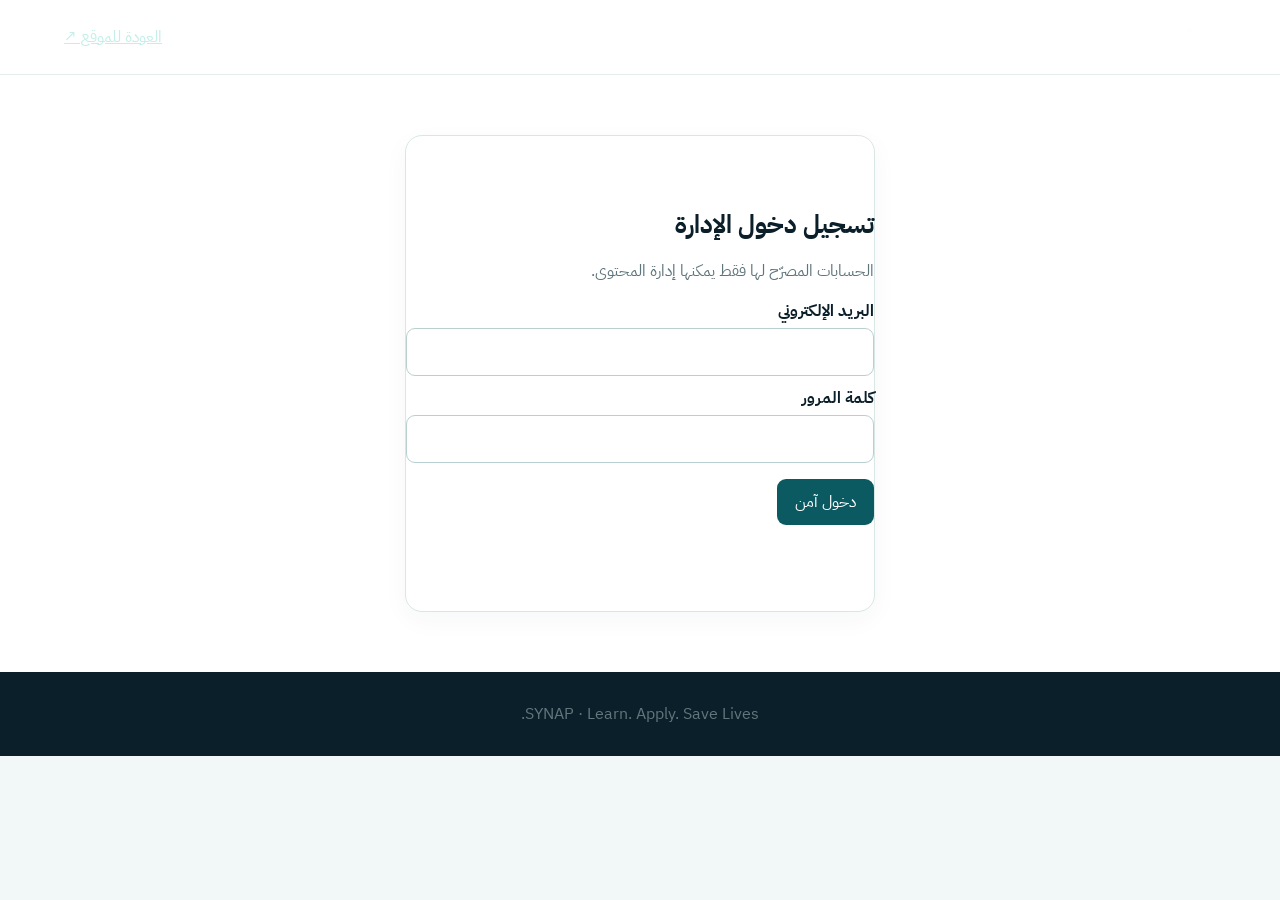
<file: admin/index.html>
<!doctype html><html lang="ar" dir="rtl"><head><meta charset="utf-8"><meta name="viewport" content="width=device-width,initial-scale=1"><title>SYNAP | لوحة الإدارة</title><link rel="icon" href="../synap-logo.png"><link href="https://fonts.googleapis.com/css2?family=IBM+Plex+Sans+Arabic:wght@400;500;700&display=swap" rel="stylesheet"><style>
:root{font-family:'IBM Plex Sans Arabic',Tahoma,sans-serif;color:#163444;background:#f2f7f7}*{box-sizing:border-box}body{margin:0}header{background:#123349;color:white;padding:16px 5%;display:flex;align-items:center;justify-content:space-between;gap:15px}header a{color:#c4eee8}header img{width:42px;height:42px;object-fit:contain;vertical-align:middle}main{max-width:1100px;margin:35px auto;padding:0 18px}section,.panel{background:white;border:1px solid #d8e7e6;border-radius:17px;padding:25px;margin:18px 0;box-shadow:0 8px 26px #1233490a}h1,h2{margin:0 0 15px}h1{font-size:1.55rem}h2{font-size:1.15rem}label{display:block;font-weight:700;margin:10px 0 5px}input,textarea,select{width:100%;border:1px solid #b9d0d1;border-radius:9px;padding:11px;font:inherit;background:#fff;color:#183846}textarea{min-height:100px}button{background:#0b5961;color:#fff;border:0;border-radius:9px;padding:11px 18px;font:inherit;cursor:pointer}button.secondary{background:#e7f2f1;color:#0b5961}button.danger{background:#a52d3a}button:disabled{opacity:.55;cursor:wait}.row{display:flex;gap:12px;flex-wrap:wrap}.row>*{flex:1;min-width:180px}.toolbar{display:flex;gap:10px;flex-wrap:wrap;margin:14px 0}.toolbar button[aria-pressed=true]{background:#123349}.item{padding:14px;border:1px solid #d8e7e6;border-radius:12px;margin:10px 0;display:flex;justify-content:space-between;gap:15px;align-items:center;flex-wrap:wrap}.item small{color:#54717a}.item button{margin:2px}.muted{color:#5e757b}.msg{padding:12px;border-radius:10px;background:#e9f5f3;white-space:pre-wrap}.msg.error{background:#fff0f0;color:#8e2734}[hidden]{display:none!important}#login{max-width:470px;margin:60px auto}#preview{max-width:190px;max-height:130px;object-fit:cover;margin:8px 0;border-radius:8px}.chip{display:inline-block;padding:2px 9px;background:#e4f3f1;border-radius:50px;font-size:.8rem}footer{text-align:center;padding:30px;color:#61777c}@media(max-width:600px){section{padding:17px}.item{display:block}}

.admin-menu{display:grid;grid-template-columns:repeat(auto-fit,minmax(205px,1fr));gap:9px;margin:20px 0}.admin-menu button{text-align:right;background:#eaf3f2;color:#164a52;border:1px solid #d3e4e1;min-height:51px}.admin-menu button[aria-pressed="true"]{background:#0b5961;color:white}.admin-menu button.admin-sub{background:#f5f8f8}.admin-menu button:focus-visible{outline:3px solid #2a9d9a;outline-offset:2px}.v5-group{padding:16px 0;border-bottom:1px solid #dce9e7}.v5-group h3{margin:0 0 9px;color:#0b5961}.v5-actions{position:sticky;bottom:0;padding:15px 0;background:white;border-top:1px solid #dce9e7;display:flex;gap:10px}.v5-hint{font-size:.85rem;color:#54717a;margin:4px 0 10px}.v5-resource{border:1px solid #d8e7e6;border-radius:12px;padding:15px;margin:12px 0}.v5-resource .row>*{min-width:130px}@media(max-width:650px){.admin-menu{grid-template-columns:1fr 1fr}.admin-menu button{font-size:.83rem;padding:9px}}
</style><link rel="stylesheet" href="../synap-theme.css">
</head><body><header><div><img src="../synap-logo.png" alt="SYNAP"> <strong>SYNAP · Admin</strong></div><a href="../">العودة للموقع ↗</a></header><main>
<section id="login"><h1>تسجيل دخول الإدارة</h1><p class="muted">الحسابات المصرّح لها فقط يمكنها إدارة المحتوى.</p><form id="login-form"><label for="email">البريد الإلكتروني</label><input id="email" type="email" autocomplete="username" required><label for="password">كلمة المرور</label><input id="password" type="password" autocomplete="current-password" required><p><button type="submit">دخول آمن</button></p></form></section>
<div id="dashboard" hidden><section><div class="row"><div><h1>لوحة إدارة SYNAP</h1><p id="who" class="muted"></p></div><div style="text-align:left"><button id="logout" class="secondary">تسجيل خروج</button></div></div><div class="admin-layout"><nav class="admin-menu" aria-label="أقسام الموقع">
<button type="button" id="v5-home-tab" class="secondary">⌂ الرئيسية</button>
<button type="button" id="v5-about-tab" class="secondary">◉ من نحن</button>
<button type="button" id="v2-team-tab" class="secondary admin-sub">↳ أعضاء الفريق</button>
<button type="button" data-tab="courses" aria-pressed="true">▣ الدورات والورشات</button>
<button type="button" id="certificates-tab" hidden onclick="location.href='certificates.html'">🎓 إدارة الشهادات</button>
<button type="button" id="forms-tab" hidden onclick="location.href='forms.html'">▤ إدارة النماذج</button>
<button type="button" id="v2-work-tab" class="secondary">▤ أعمالنا</button>
<button type="button" id="v5-resources-tab" class="secondary">▥ المكتبة الطبية</button>
<button type="button" id="v5-join-tab" class="secondary">⊕ انضم إلى SYNAP</button>
<button type="button" id="v5-contact-tab" class="secondary">✉ تواصل معنا</button>
<button type="button" id="media-users-tab" hidden>♙ إدارة الإعلاميين</button>
<button type="button" id="translator-users-tab" hidden>🌐 إدارة المترجمين</button>
<button type="button" id="activity-tab" hidden>◷ سجل النشاط</button>
<button type="button" id="v5-settings-tab" class="secondary">⚙ الإعدادات العامة</button>
</nav></div><p class="muted">المحتوى بحالة «مسودة» لن يظهر للزوار. التعديلات تُحفظ مباشرة في قاعدة البيانات. اختر القسم المطابق لصفحة الموقع، ثم عدّل محتواه.</p></section>
<section id="v2-panel" hidden></section><div id="legacy-panels"><section><h2 id="form-title">إضافة دورة</h2><form id="entry-form"><input type="hidden" id="entry-id"><label for="title">العنوان *</label><input id="title" maxlength="180" required><label for="description">الوصف</label><textarea id="description" maxlength="5000"></textarea><div class="row"><div><label for="location">المكان / طريقة الانعقاد</label><input id="location" maxlength="180"></div><div id="instructor-wrap"><label for="instructor">المحاضر</label><input id="instructor" maxlength="180"></div></div><div class="row"><div><label for="date">التاريخ والوقت</label><input id="date" type="datetime-local"></div><div><label for="status">الحالة</label><select id="status"></select></div></div><label for="registration">رابط التسجيل (اختياري)</label><input id="registration" type="url" placeholder="https://..."><label for="image">صورة JPG / PNG / WebP (حتى 20 MB)</label><input id="image" type="file" accept="image/jpeg,image/png,image/webp"><img id="preview" alt="معاينة الصورة" hidden><div class="toolbar"><button id="save" type="submit">حفظ</button><button id="clear" type="button" class="secondary">إلغاء التعديل / جديد</button></div></form></section>
<section><h2 id="list-title">الدورات المسجلة</h2><div id="entries">جارٍ التحميل...</div></section></div></div><p id="message" role="status" aria-live="polite" hidden></p></main><footer>SYNAP · Learn. Apply. Save Lives.</footer>
<script src="../supabase-config.js"></script><script type="module" src="admin.js"></script><script type="module" src="v2.js"></script><script type="module" src="work.js"></script><script type="module" src="v5.js"></script><script type="module" src="media-admin.js"></script><script type="module" src="translator-users.js"></script><script>document.addEventListener("DOMContentLoaded",()=>{const el=document.createElement("a");el.href="translations.html";el.textContent="🌐 إدارة الترجمات الإنجليزية";el.style.cssText="display:block;margin:12px;padding:12px;background:#e2f2f2;color:#075b64;border-radius:9px;font-weight:bold";const menu=document.querySelector(".admin-menu");if(menu)menu.append(el);});</script></body></html>
</file>
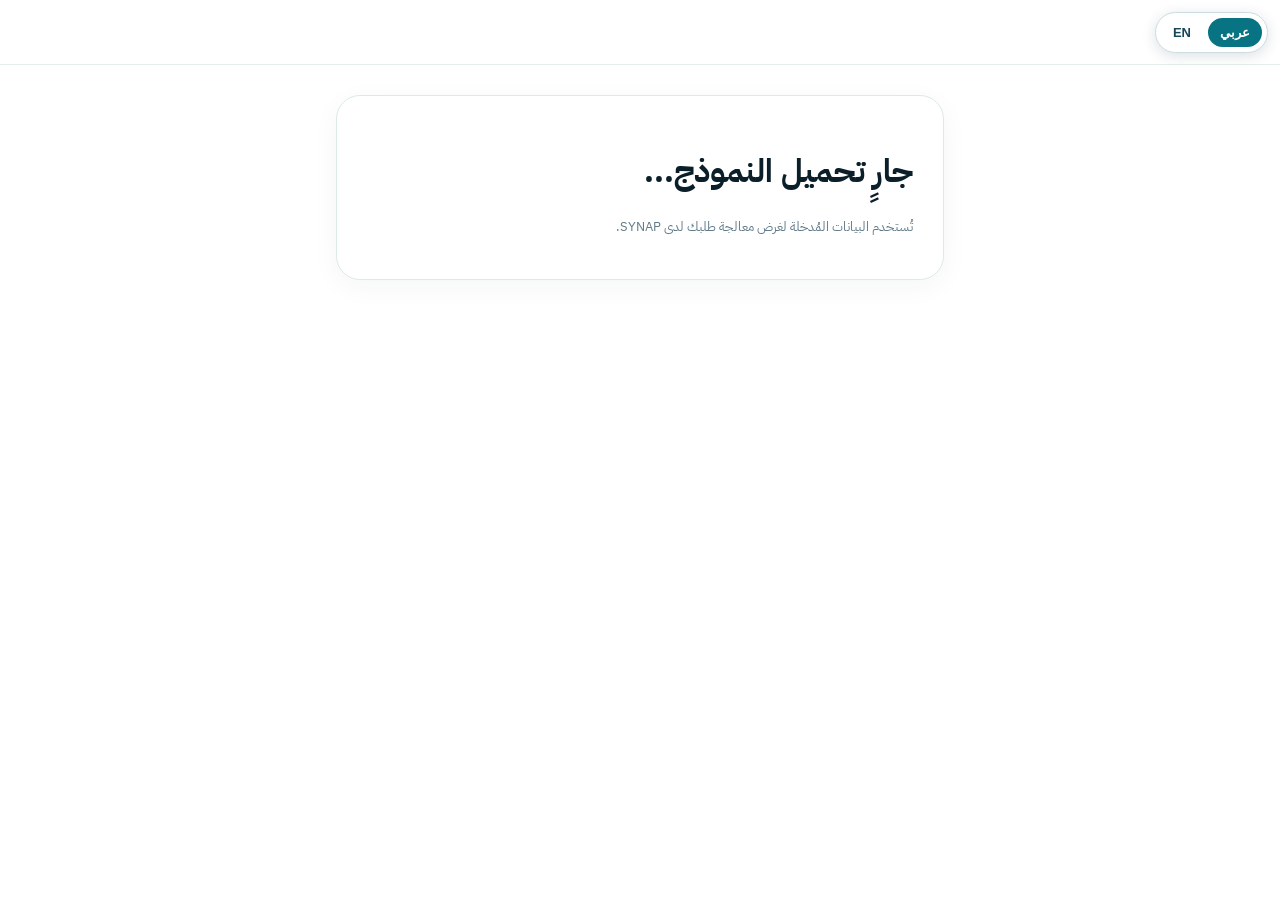
<file: form.html>
<!doctype html><html lang="ar" dir="rtl"><head><meta charset="utf-8"><meta name="viewport" content="width=device-width,initial-scale=1"><title>SYNAP | التسجيل</title><link rel="icon" href="synap-symbol.png"><link href="https://fonts.googleapis.com/css2?family=IBM+Plex+Sans+Arabic:wght@400;500;700&display=swap" rel="stylesheet"><style>*{box-sizing:border-box}body{margin:0;background:linear-gradient(135deg,#102b42 0,#0a5561 35%,#f2f8fa 35%);min-height:100vh;color:#15374b;font-family:'IBM Plex Sans Arabic',sans-serif}header{color:white;padding:20px 5%}header a{color:white;text-decoration:none}main{max-width:640px;margin:30px auto 70px;padding:0 16px}.card{background:white;padding:30px;border-radius:18px;box-shadow:0 12px 50px #102b4230}label{display:block;margin:18px 0 6px;font-weight:700}input,textarea,select{font:inherit;width:100%;padding:12px;border:1px solid #bed2dc;border-radius:10px;background:white}textarea{min-height:90px}button{background:#086c79;color:white;padding:12px 20px;border:0;border-radius:10px;font:inherit;margin-top:22px;width:100%;cursor:pointer}button:disabled{opacity:.55}.muted{color:#617b89}.choice{display:block;font-weight:400;margin:8px 0}.choice input{width:auto;margin-left:7px}.error{color:#a33544}[hidden]{display:none!important}@media(max-width:600px){.card{padding:20px}}</style><style>.language-morph{position:fixed;top:12px;right:12px;z-index:9999;display:flex;gap:5px;padding:5px;background:#fff;border:1px solid #cbdde1;border-radius:30px;box-shadow:0 3px 14px #102b4225}.language-morph button{width:auto!important;margin:0!important;border:0;border-radius:24px;padding:7px 12px;background:transparent;color:#174657;font:600 13px Arial,sans-serif;cursor:pointer}.language-morph button[aria-pressed="true"]{background:#087483;color:#fff}html[lang="en"] body{direction:ltr;text-align:left}</style><link rel="stylesheet" href="synap-theme.css">
</head><body><div class="language-morph" role="group" aria-label="Website language"><button id="lang-ar" type="button" aria-pressed="true">عربي</button><button id="lang-en" type="button" aria-pressed="false">EN</button></div><header><a href="./">✦ SYNAP</a></header><main><div class="card"><h1 id="title">جارٍ تحميل النموذج...</h1><p id="desc" class="muted"></p><form id="form" hidden><div id="questions"></div><button type="submit" id="submit">إرسال الطلب</button></form><p id="msg" role="status"></p><p class="muted" style="font-size:.8rem">تُستخدم البيانات المُدخلة لغرض معالجة طلبك لدى SYNAP.</p></div></main><script src="supabase-config.js"></script><script type="module" src="form.js"></script><script src="language.js" defer></script></body></html>
</file>
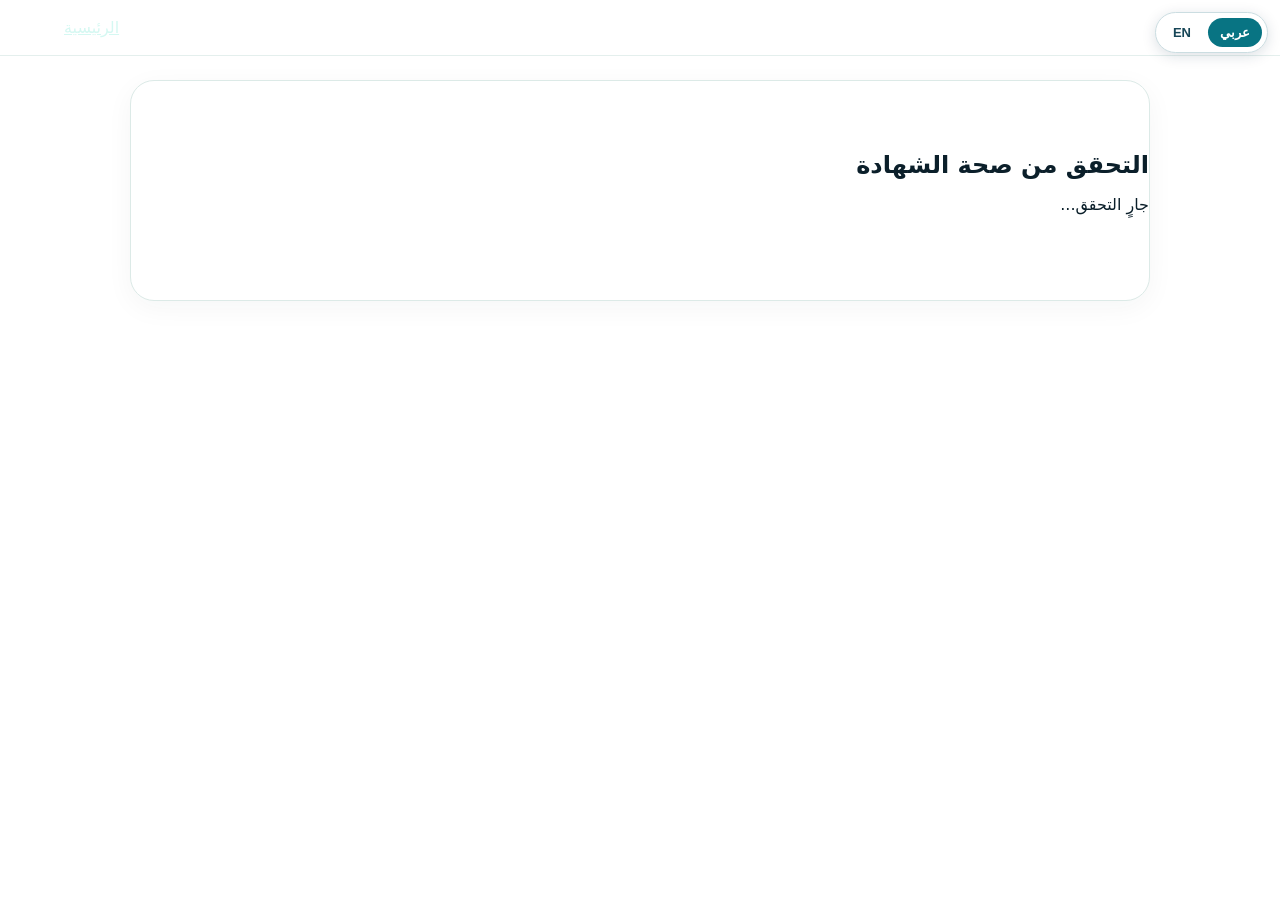
<file: verify.html>
<!doctype html><html lang="ar" dir="rtl"><head><meta charset="utf-8"><meta name="viewport" content="width=device-width,initial-scale=1"><title>التحقق من شهادة | SYNAP</title><link rel="stylesheet" href="certificate.css"><style>.language-morph{position:fixed;top:12px;right:12px;z-index:9999;display:flex;gap:5px;padding:5px;background:#fff;border:1px solid #cbdde1;border-radius:30px;box-shadow:0 3px 14px #102b4225}.language-morph button{width:auto!important;margin:0!important;border:0;border-radius:24px;padding:7px 12px;background:transparent;color:#174657;font:600 13px Arial,sans-serif;cursor:pointer}.language-morph button[aria-pressed="true"]{background:#087483;color:#fff}html[lang="en"] body{direction:ltr;text-align:left}</style><link rel="stylesheet" href="synap-theme.css">
</head><body><div class="language-morph" role="group" aria-label="Website language"><button id="lang-ar" type="button" aria-pressed="true">عربي</button><button id="lang-en" type="button" aria-pressed="false">EN</button></div><header><strong>SYNAP · التحقق من الشهادات</strong><a href="./">الرئيسية</a></header><main><section class="card"><h1>التحقق من صحة الشهادة</h1><p id="status">جارٍ التحقق...</p><div id="detail"></div></section></main><script src="supabase-config.js"></script><script type="module" src="verify.js"></script><script src="language.js" defer></script></body></html>
</file>
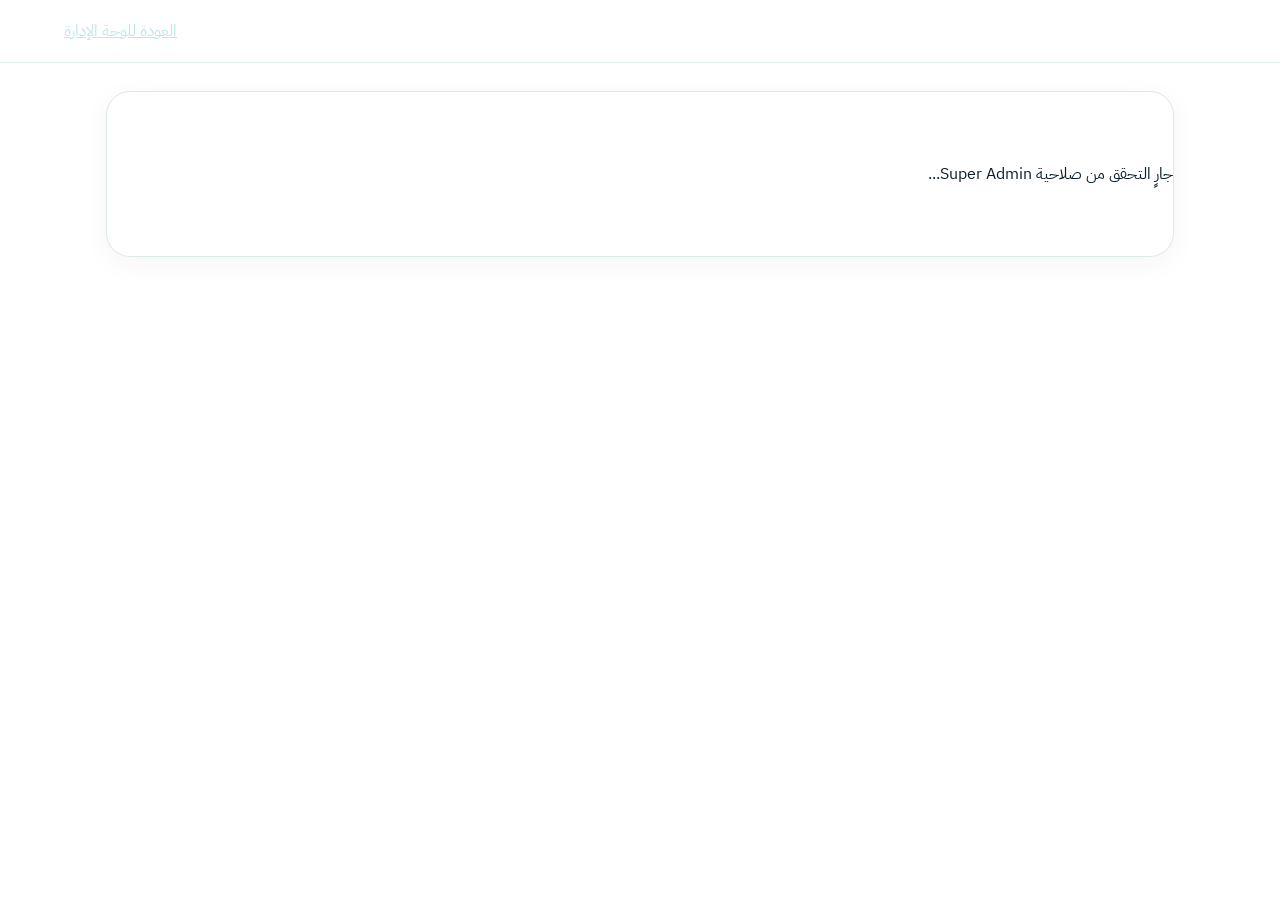
<file: admin/forms.html>
<!doctype html>
<html lang="ar" dir="rtl">
<head>
<meta charset="utf-8">
<meta name="viewport" content="width=device-width,initial-scale=1">
<title>SYNAP | إدارة النماذج</title>
<link rel="icon" href="../synap-logo.png">
<link href="https://fonts.googleapis.com/css2?family=IBM+Plex+Sans+Arabic:wght@400;500;700&display=swap" rel="stylesheet">
<style>
*{box-sizing:border-box}
body{margin:0;background:#f3f7fa;color:#17374c;font-family:'IBM Plex Sans Arabic',sans-serif}
header{background:#102b42;color:white;padding:19px 5%;display:flex;justify-content:space-between;align-items:center}
header a{color:#bce9e7}
main{max-width:1100px;margin:28px auto;padding:0 16px}
.card{background:white;border:1px solid #dae6ed;border-radius:16px;padding:22px;margin:16px 0;box-shadow:0 6px 22px #102b4210}
h1,h2,h3{margin:0 0 12px}
.muted{color:#607c89}
.grid{display:grid;grid-template-columns:repeat(auto-fit,minmax(220px,1fr));gap:12px}
.tile{border:1px solid #d7e5eb;border-radius:12px;padding:16px;background:#f9fbfd}
.tile strong{display:block;font-size:1.3rem}
label{display:block;font-weight:700;margin:12px 0 5px}
input,textarea,select{font:inherit;width:100%;border:1px solid #bfd0d9;border-radius:9px;padding:10px;background:white;color:#17374c}
textarea{min-height:75px}
button{font:inherit;cursor:pointer;border:0;border-radius:9px;padding:10px 15px;background:#08636c;color:white}
button.alt{background:#e6f1f3;color:#164d60}
button.danger{background:#a53544}
button:disabled{opacity:.5}
.row{display:flex;gap:10px;align-items:center;flex-wrap:wrap}
.row>*{flex:1;min-width:130px}
.field{border:1px solid #dae6ed;padding:14px;border-radius:12px;margin:10px 0}
.field .actions{display:flex;gap:6px;margin-top:10px;flex-wrap:wrap}
.field .actions button{padding:7px 11px}
.field .actions label{margin:0;font-weight:400}
.status{padding:10px;background:#e9f4f4;border-radius:9px;white-space:pre-wrap}
[hidden]{display:none!important}
a{color:#08636c}
.notification-controls{display:flex;align-items:center;gap:10px;margin:14px 0}
.notification-controls input{width:auto}
.notification-controls label{margin:0}
.notification-note{font-size:.9rem}
@media(max-width:650px){
.card{padding:15px}
.row>*{min-width:100%}
}
</style>
<link rel="stylesheet" href="../synap-theme.css">
</head>
<body>
<header>
<strong>✦ SYNAP · Forms</strong>
<a href="index.html">العودة للوحة الإدارة</a>
</header>

<main>
<section id="gate" class="card">
جارٍ التحقق من صلاحية Super Admin...
</section>

<div id="app" hidden>
  <div class="row">
    <div>
      <h1>إدارة النماذج</h1>
      <p class="muted">
        أنشئ النماذج، وانشرها، وراجع طلبات كل نموذج على حدة.
      </p>
    </div>
    <div>
      <button id="new">+ نموذج جديد</button>
    </div>
  </div>

  <div id="notice" class="status" hidden role="status"></div>

  <section class="grid" id="stats"></section>

  <section id="notification-settings" class="card">
    <h2>✉️ إعدادات إشعارات التسجيل</h2>
    <p class="muted">
      حدد البريد الذي يستقبل إشعارًا عند تسجيل طالب
      في أي نموذج من SYNAP.
    </p>

    <form id="notification-form">
      <label for="notification-email">
        البريد الإلكتروني لاستقبال الإشعارات
      </label>

      <input
        id="notification-email"
        type="email"
        maxlength="254"
        placeholder="example@gmail.com"
        autocomplete="email"
      >

      <div class="notification-controls">
        <input id="notification-enabled" type="checkbox">
        <label for="notification-enabled">
          تفعيل الإشعارات عند كل تسجيل جديد
        </label>
      </div>

      <p class="muted notification-note">
        تنبيه: تفعيل هذا الخيار يحفظ رغبتك في استقبال
        الإشعارات، لكنه لا يرسل بريدًا حتى نكمل إعداد
        خدمة الإرسال الآمنة.
      </p>

      <button type="submit" id="save-notification-email">
        حفظ إعدادات الإشعارات
      </button>
    </form>

    <p
      id="notification-message"
      class="status"
      hidden
      role="status"
    ></p>
  </section>

  <section id="listing" class="card">
    <h2>النماذج</h2>
    <div id="list"></div>
  </section>

  <section id="editor" class="card" hidden>
    <h2 id="editor-title">إنشاء نموذج</h2>

    <form id="form-editor">
      <div class="row">
        <div>
          <label>عنوان النموذج</label>
          <input id="title" maxlength="180" required>
        </div>
        <div>
          <label>القسم</label>
          <select id="category">
            <option value="courses">الدورات والورشات</option>
            <option value="volunteer">التطوع والانضمام</option>
            <option value="partnership">الشراكات</option>
            <option value="survey">الاستبيانات</option>
            <option value="contact">تواصل معنا</option>
            <option value="other">نماذج أخرى</option>
          </select>
        </div>
      </div>

      <label>وصف النموذج</label>
      <textarea id="description"></textarea>

      <label>الرابط المختصر (إنجليزي وأرقام وشرطة)</label>
      <input
        id="slug"
        pattern="[a-z0-9-]{3,80}"
        required
        placeholder="basic-ecg-registration"
      >

      <h3>الأسئلة</h3>
      <div id="fields"></div>

      <div class="row">
        <select id="field-type">
          <option value="text">نص قصير</option>
          <option value="textarea">نص طويل</option>
          <option value="phone">رقم هاتف</option>
          <option value="email">بريد إلكتروني</option>
          <option value="single">اختيار واحد</option>
          <option value="multiple">اختيارات متعددة</option>
          <option value="date">تاريخ</option>
        </select>
        <button type="button" id="add-field">
          + إضافة سؤال
        </button>
      </div>

      <label>الحالة</label>
      <select id="status">
        <option value="draft">مسودة</option>
        <option value="published">منشور</option>
        <option value="closed">مغلق</option>
      </select>

      <p class="row">
        <button type="submit">حفظ النموذج</button>
        <button type="button" id="cancel" class="alt">
          إلغاء
        </button>
      </p>
    </form>
  </section>

  <section id="responses" class="card" hidden>
    <h2 id="response-title">الطلبات</h2>
    <p class="muted">بيانات المسجلين خاصة بالسوبر أدمن.</p>
    <button id="export" class="alt">تصدير CSV</button>
    <div id="response-list"></div>
    <button id="close-responses" class="alt">إغلاق</button>
  </section>
</div>
</main>

<script src="../supabase-config.js"></script>
<script type="module" src="forms.js"></script>
</body>
</html>
</file>
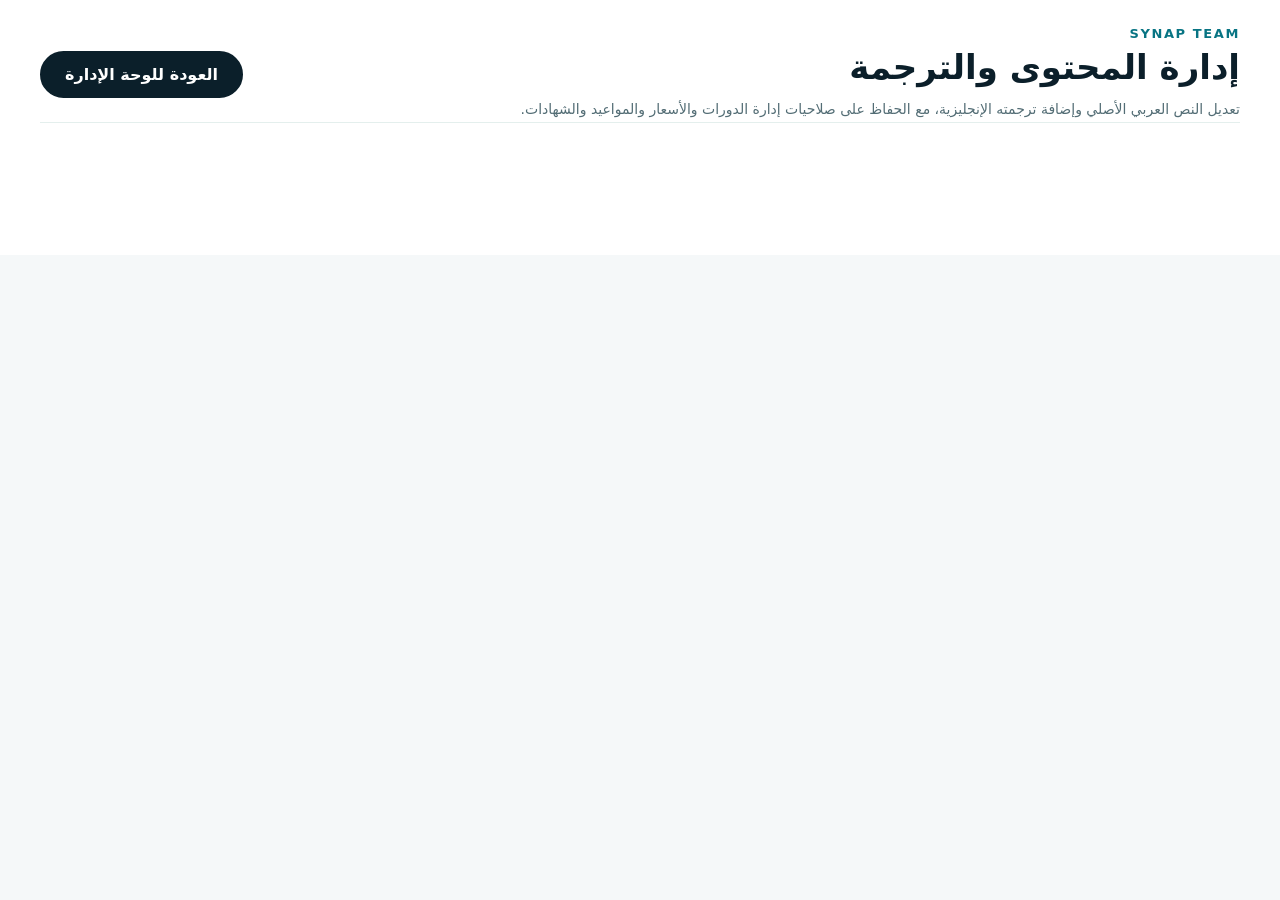
<file: admin/translations.html>
<!doctype html><html lang="ar" dir="rtl"><head><meta charset="utf-8"><meta name="viewport" content="width=device-width,initial-scale=1"><title>SYNAP | Translation Admin</title><style>
:root{font-family:Tahoma,Arial,sans-serif;color:#173c47;background:#f3f8f9}*{box-sizing:border-box}body{margin:0}main{max-width:1240px;margin:0 auto;padding:26px 20px 70px}.top{display:flex;justify-content:space-between;align-items:center;gap:12px;flex-wrap:wrap;margin-bottom:24px}.brand{font-size:13px;letter-spacing:2px;font-weight:700;color:#087483}h1{font-size:clamp(24px,3vw,34px);margin:6px 0 10px}h2{font-size:20px;margin:0 0 10px}p{line-height:1.8}.intro{max-width:850px;color:#536d75;margin:0}.card{background:white;padding:24px;margin:18px 0;border:1px solid #e0eaec;border-radius:18px;box-shadow:0 6px 24px #123c4810}.toolbar{display:flex;align-items:center;justify-content:space-between;gap:14px;flex-wrap:wrap}.toolbar p{margin:3px 0;color:#60757b;font-size:14px}.searchbar{display:flex;gap:12px;align-items:center;flex-wrap:wrap;margin:18px 0}.searchbar input{flex:1;min-width:210px;margin:0}input,textarea{width:100%;padding:13px 14px;border:1px solid #cbdde1;border-radius:11px;font:inherit;background:#fbfdfd;color:#173c47;outline:none}input:focus,textarea:focus{border-color:#087483;box-shadow:0 0 0 3px #08748318}textarea{min-height:190px;resize:vertical;line-height:1.8}button,a.btn{display:inline-flex;align-items:center;justify-content:center;gap:6px;border:0;background:#087483;color:white;border-radius:10px;padding:11px 16px;cursor:pointer;font:inherit;font-weight:600;text-decoration:none}button:hover,a.btn:hover{background:#065b67}.secondary{background:#eaf4f5;color:#086775}.secondary:hover{background:#d7ebed}.item{display:grid;grid-template-columns:minmax(0,1fr) auto;gap:16px;align-items:center;padding:17px 0;border-top:1px solid #e5eff0}.item strong{display:block;font-size:15px;margin-bottom:5px}.item p{margin:0 0 5px;color:#557078;font-size:14px;overflow-wrap:anywhere}.item small{display:inline-block;color:#557078;background:#eff6f7;padding:4px 9px;border-radius:30px}.section-heading{font-size:17px;color:#087483;margin:24px 0 10px;padding-bottom:8px;border-bottom:2px solid #e1eef0}.editor-grid{display:grid;grid-template-columns:minmax(0,1fr) minmax(0,1fr);gap:18px;margin-top:20px}.language-panel{min-width:0;border:1px solid #e0eaec;border-radius:14px;padding:16px;background:#fafdfe}.language-panel label{display:block;font-weight:700;margin-bottom:10px}.language-panel textarea{margin:0}.editor-actions{display:flex;justify-content:flex-start;gap:10px;flex-wrap:wrap;margin-top:18px}.editor-help{color:#5e767d;font-size:13px;margin:10px 0 0}.status{min-height:22px;color:#086775;font-weight:600}.empty{padding:28px;text-align:center;color:#60757b}.login-fields{display:grid;gap:10px;max-width:460px}#edit-card{border-color:#b8d9dd;scroll-margin-top:24px}[hidden]{display:none!important}@media(max-width:650px){main{padding:18px 12px 48px}.card{padding:17px}.editor-grid{grid-template-columns:1fr}.item{grid-template-columns:1fr}.item button{justify-self:start}.toolbar{align-items:flex-start}}

/* Calm inline translation workspace */
:root{font-family:system-ui,-apple-system,"Segoe UI",Tahoma,Arial,sans-serif;background:#f5f8f9;color:#193e45}
main{max-width:1240px}.brand{letter-spacing:1.6px}.card{box-shadow:0 5px 25px rgba(13,64,72,.045);border-color:#e4edef;border-radius:20px}.intro{font-size:14px}.section-heading{margin:30px 0 14px;padding:0 0 10px;border-bottom:1px solid #dce9eb;font-size:17px}
.columns-guide{display:grid;grid-template-columns:1fr 1fr;gap:16px;padding:8px 20px;color:#6c858b;font-size:12px;font-weight:700}
.translation-row{padding:18px 20px;margin:0 0 12px;border:1px solid #e1eaed;background:#fff;border-radius:15px;transition:border-color .15s,box-shadow .15s}
.translation-row:focus-within{border-color:#8ec3c9;box-shadow:0 4px 18px rgba(11,100,114,.08)}
.translation-head{display:flex;align-items:center;justify-content:space-between;gap:12px;margin-bottom:13px}.translation-meta{display:flex;gap:10px;align-items:baseline;flex-wrap:wrap}.field-title{font-size:14px}.field-context{color:#7a9197;font-size:12px}.state{font-size:11px;border-radius:99px;padding:5px 10px;white-space:nowrap;font-weight:650}.state.done{background:#eaf7f2;color:#22745b}.state.pending{background:#f3f5f6;color:#6d8188}.state.review{background:#fff3dc;color:#946420}
.inline-grid{display:grid;grid-template-columns:minmax(0,1fr) minmax(0,1fr);gap:16px}.language-box{min-width:0}.lang-label{display:block;color:#497078;font-weight:700;font-size:12px;margin:0 0 7px}.inline-text{display:block;min-height:94px;max-height:330px;resize:vertical;line-height:1.75;background:#f9fbfc;border:1px solid #dce7e9;border-radius:10px;font-size:14px;padding:12px 14px}.inline-text:focus{background:white}
.row-footer{display:flex;align-items:center;justify-content:space-between;gap:10px;margin-top:12px}.row-hint{font-size:12px;color:#83969a}.row-hint.success{color:#19765b}.row-hint.error{color:#b34141}.save-btn{font-size:12px;padding:9px 18px;border-radius:9px;min-width:118px}.save-btn.unsaved{background:#075e6b}
@media(max-width:700px){.columns-guide{display:none}.translation-row{padding:14px}.inline-grid{grid-template-columns:1fr;gap:12px}.translation-head{align-items:flex-start}.row-footer{align-items:flex-start}.inline-text{min-height:80px}}
</style><link rel="stylesheet" href="../synap-theme.css">
</head><body><main>
<header class="top"><div><div class="brand">SYNAP TEAM</div><h1>إدارة المحتوى والترجمة</h1><p class="intro">تعديل النص العربي الأصلي وإضافة ترجمته الإنجليزية، مع الحفاظ على صلاحيات إدارة الدورات والأسعار والمواعيد والشهادات.</p></div><a class="btn secondary" href="index.html">العودة للوحة الإدارة</a></header>
<p id="status" class="status" role="status" aria-live="polite"></p>

<section id="editor" hidden><div class="toolbar"><p>عدّل النص العربي وترجمته الإنجليزية مباشرة، ثم احفظ كل حقل بشكل مستقل.</p><button id="sign-out" class="secondary">تسجيل الخروج</button></div>
<section class="card"><div class="toolbar"><div><h2>محرر المحتوى والترجمة</h2><p>جميع النصوص قابلة للتحرير هنا مباشرة. المحتوى الجديد يظهر عند التحديث.</p></div><button id="reload" class="secondary">↻ تحديث المحتوى</button></div><div class="searchbar"><input id="search" type="search" placeholder="ابحث عن عنوان أو وصف أو قسم..." aria-label="بحث في المحتوى"></div><div class="columns-guide"><span>النص العربي</span><span>English translation</span></div><div id="list"></div></section>

</section></main><script src="../supabase-config.js"></script><script type="module" src="translations.js"></script></body></html>
</file>
<file: synap-theme.css>
/* SYNAP 2026 / fresh identity — presentation only; existing data and routing preserved */
:root{--teal:#14B8A6!important;--navy:#0B1F2A!important;--acc:#18C5B4!important;--mist:#F5FAF9!important;--ink:#102D3A!important;--mute:#607680!important;--line:#DFECEA!important;--r:24px!important;--pulse:#14B8A6!important;--pulse-ink:#0B1F2A!important}
body{background:#fff!important;color:#0B1F2A!important;font-family:'IBM Plex Sans Arabic',system-ui,sans-serif!important}
.wrap,.bar{max-width:1220px!important}
header{background:rgba(255,255,255,.94)!important;border-bottom:1px solid #E4EFED!important;box-shadow:none!important}
.bar{padding:12px 24px!important;gap:22px!important}
.bar img{height:53px!important;max-width:172px!important}
nav{gap:5px!important}nav a{border-radius:100px!important;padding:9px 15px!important;font-weight:650!important}
nav a:hover,nav a[aria-current=page]{background:#E8F8F4!important;color:#076D65!important}
.hero{background:#fff!important;color:#0B1F2A!important;min-height:0!important;padding:72px 0 78px!important;isolation:isolate}
.hero .wrap{min-height:420px!important;align-items:center!important;grid-template-columns:1.15fr .85fr!important;gap:55px!important}
.hero:before{inset:auto!important;right:-110px!important;top:40px!important;width:360px!important;height:360px!important;border:2px solid #D4F5EB!important;box-shadow:0 0 0 46px #F0FBF8,0 0 0 94px #F9FDFC!important}
.hero:after{display:none!important}
.hero h1{font-size:clamp(2.5rem,5vw,4.6rem)!important;line-height:1.13!important;letter-spacing:-.045em!important;color:#0B1F2A!important}
.hero h1 em,.hero h1 span{color:#079C8D!important;font-style:normal!important}
.hero p,.hero .hero-arabic{color:#536B73!important;max-width:45ch!important}
.hero-kicker{background:#E8FAF5!important;border:1px solid #C9EEE6!important;color:#087F75!important;letter-spacing:.06em!important}
.hero-kicker:before{background:#14B8A6!important;box-shadow:none!important}
.arch{width:min(430px,100%)!important;min-height:330px!important;aspect-ratio:1.1!important;border-radius:36px!important;background:#F4FBF9!important;border:1px solid #E1F2EE!important;box-shadow:18px 18px 0 #DDF7F0!important;transform:rotate(-2deg)!important;padding:35px!important}
.arch:before,.arch:after,.pulse-orbit{display:none!important}
.hero-logo{max-width:360px!important;filter:none!important;animation:none!important}
.hero-identity-line{color:#0B7169!important;letter-spacing:.14em!important}
.btn,.btn.w,.btn.o{background:#0B1F2A!important;color:white!important;border:2px solid #0B1F2A!important;border-radius:99px!important;padding:12px 23px!important;box-shadow:none!important}
.btn.w{background:#14B8A6!important;border-color:#14B8A6!important;color:#062D2C!important}
.btn.o{background:transparent!important;color:#0B1F2A!important;border-color:#B6D4D0!important}
.btn:hover{transform:translateY(-3px)!important;box-shadow:0 9px 24px rgba(10,70,70,.12)!important}
section{padding:70px 0!important}.alt,.impact-section{background:#F6FBF9!important}
.ph1{background:#F1FAF7!important;color:#0B1F2A!important;padding:65px 0!important}
.ph1 h1{color:#0B1F2A!important;font-size:clamp(2.1rem,4vw,3.3rem)!important}.ph1 .lead{color:#587078!important}.ph1:after{border-color:#B3EADF!important}
.card,.box,.work-card,.join-card,.principle-card{background:#fff!important;border:1px solid #DCEAE7!important;border-radius:24px!important;box-shadow:0 7px 28px rgba(12,52,56,.045)!important}
.card:hover,.box:hover{border-color:#14B8A6!important;box-shadow:0 18px 36px rgba(12,52,56,.095)!important}
.chip{background:#0B1F2A!important}.s-open{background:#079C8D!important}
.impact-panel{background:#0B1F2A!important;border-radius:28px!important;box-shadow:none!important}
.impact-panel h2{color:#fff!important}.impact-panel p{color:#C8E4DF!important}
footer{background:#0B1F2A!important}
#intro{background:#fff!important}#intro:after{border-color:#B5E9DF!important}
#intro img{animation:none!important}
.path-step,.signature-card{border-radius:24px!important}
@media(max-width:720px){.hero{padding:36px 0 54px!important}.hero .wrap{grid-template-columns:1fr!important;gap:40px!important;min-height:0!important}.hero h1{font-size:2.65rem!important}.arch{width:min(300px,90%)!important;min-height:240px!important;padding:22px!important;box-shadow:10px 10px 0 #DDF7F0!important}.bar img{height:43px!important}nav{background:#fff!important}}
@media(prefers-reduced-motion:reduce){.arch{transform:none!important}}
</file>
<file: certificate.css>
*{box-sizing:border-box}body{margin:0;background:#eef5f5;color:#173747;font-family:Arial,"IBM Plex Sans Arabic",sans-serif}header{background:#123349;color:white;padding:18px 5%;display:flex;justify-content:space-between;align-items:center}header a{color:#d5f8f2}main{max-width:1050px;margin:24px auto;padding:0 15px}.card{background:white;padding:23px;border:1px solid #d7e6e5;border-radius:16px;margin:15px 0}h1,h2{margin:0 0 12px}input,select{width:100%;padding:12px;border:1px solid #bbd3d4;border-radius:8px;font:inherit}button{border:0;background:#075f68;color:white;border-radius:9px;padding:11px 17px;cursor:pointer;font:inherit}button:disabled{opacity:.55}.muted{color:#637980}.error{color:#a5283d}.row{display:flex;gap:12px;flex-wrap:wrap;align-items:center}.row>*{flex:1}.item{border:1px solid #cddfdf;padding:15px;border-radius:12px;margin:10px 0}.secondary{background:#e4f1f1;color:#123b44}[hidden]{display:none!important}
/* Approved MEDAURA print artwork: no pre-filled names, dates or QR codes. */
#certificate-stage{position:fixed;left:-20000px;top:0;width:1491px;height:1055px;direction:ltr}
.cert-template{position:relative;width:1491px;height:1055px;overflow:hidden;background:#fcfdfc url('./certificate-template-print.png') center/100% 100% no-repeat;color:#062c40;text-align:center;font-family:Georgia,serif}
.cert-template>div{position:absolute;box-sizing:border-box;z-index:1}
.cert-dynamic-name{left:350px;top:466px;width:790px;height:98px;display:flex;align-items:center;justify-content:center;font:italic 67px 'URW Chancery L','Brush Script MT','Segoe Script',Georgia,serif;line-height:1.1;overflow-wrap:anywhere;color:#062c40}
.cert-dynamic-name.cert-arabic{font-family:'Noto Naskh Arabic','Amiri','Traditional Arabic',Tahoma,serif;font-style:normal;font-size:63px;direction:rtl}
.cert-dynamic-course{left:420px;top:650px;width:650px;height:62px;display:flex;align-items:center;justify-content:center;font:bold 44px Georgia,'Times New Roman',serif;color:#062c40;overflow-wrap:anywhere}
.cert-dynamic-date{left:275px;top:868px;width:240px;height:38px;display:flex;align-items:center;justify-content:center;font:19px Georgia,serif;color:#062c40;white-space:nowrap}
.cert-dynamic-qr{left:1162px;top:784px;width:149px;height:149px;background:white;padding:4px;display:flex;align-items:center;justify-content:center}
.cert-dynamic-qr canvas,.cert-dynamic-qr img{width:141px!important;height:141px!important}
.cert-dynamic-id{left:1122px;top:947px;width:228px;font:bold 16px Georgia,serif;color:#062c40;white-space:nowrap}
.cert-dynamic-qr-label{left:1122px;top:972px;width:228px;font:13px Georgia,serif;color:#062c40}
</file>
